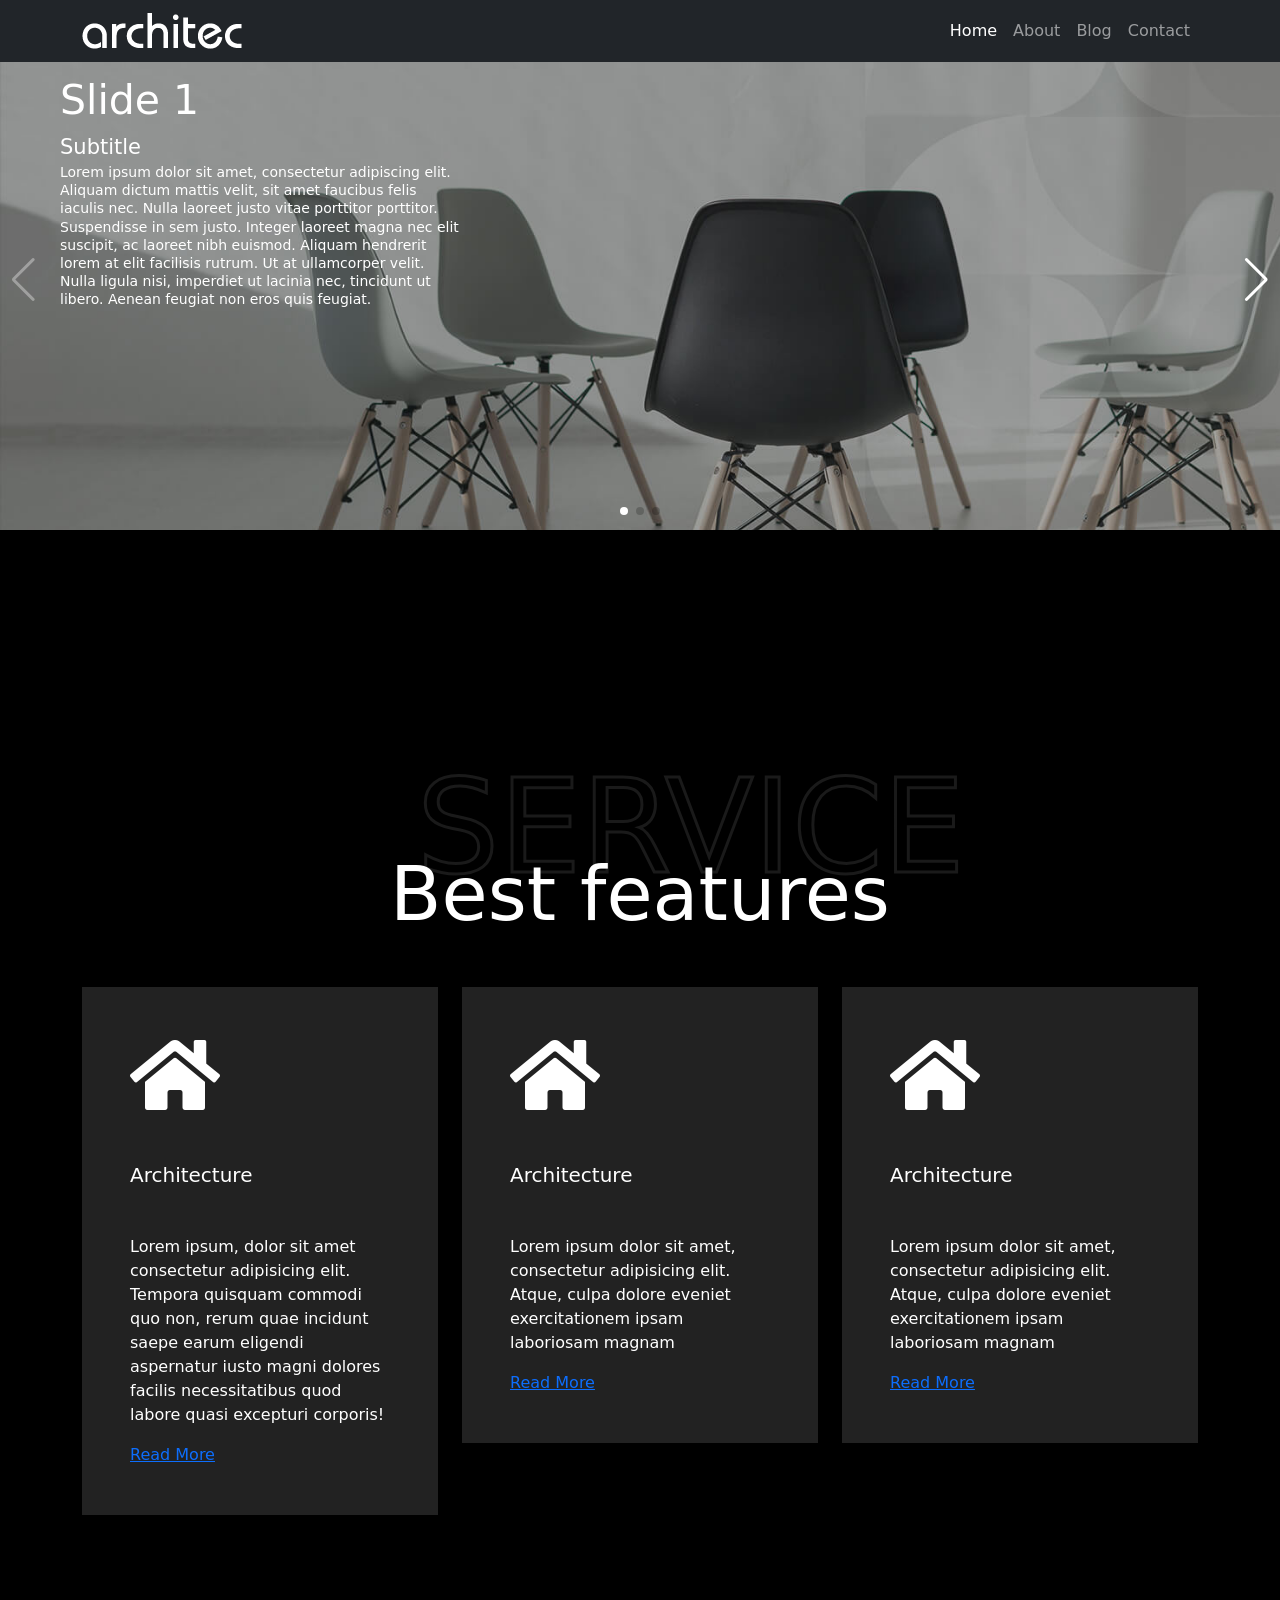
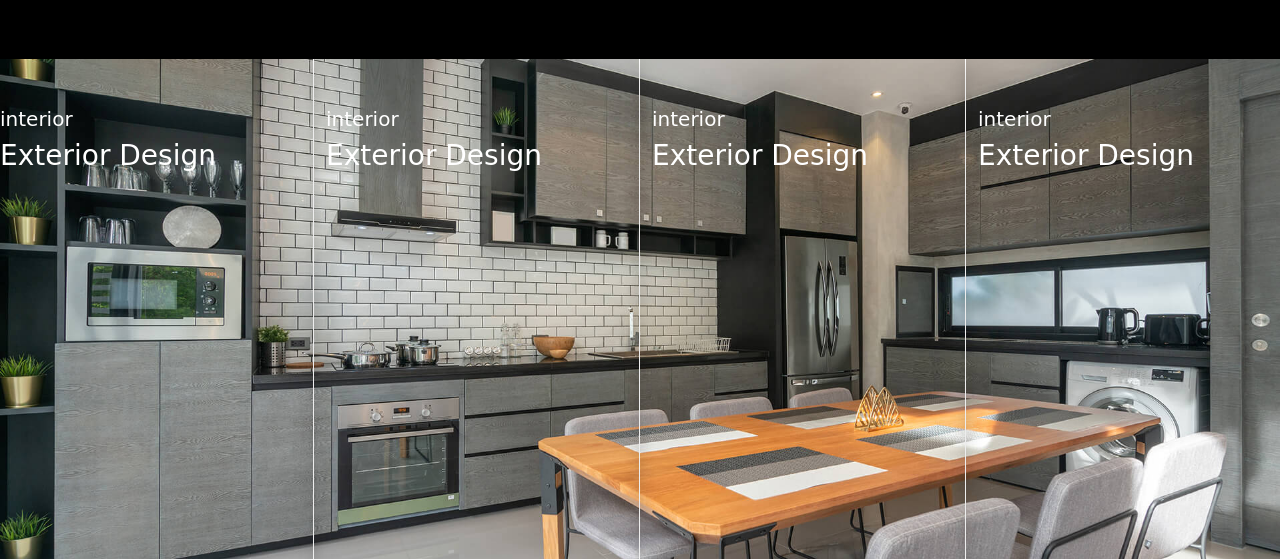
<file: index.html>
<!doctype html>
<html lang="en">
  <head>
   <link rel="stylesheet"href="css/all.min.css">
    <meta charset="utf-8">
    <meta name="viewport" content="width=device-width, initial-scale=1">

  
    <link href="https://cdn.jsdelivr.net/npm/bootstrap@5.1.1/dist/css/bootstrap.min.css" rel="stylesheet" integrity="sha384-F3w7mX95PdgyTmZZMECAngseQB83DfGTowi0iMjiWaeVhAn4FJkqJByhZMI3AhiU" crossorigin="anonymous">
  <!-- Link Swiper's CSS -->
  <link
  rel="stylesheet"
  href="https://unpkg.com/swiper/swiper-bundle.min.css"
/>
<link rel="stylesheet"href="css/style.css">

<!-- Demo styles -->


    <title>Hello, world!</title>
  </head>
  <body>
    <header class="fixed-top">
    <nav class="navbar navbar-expand-lg navbar-dark bg-dark">
      <div class="container">
        <a class="navbar-brand" href="#"><img src="img/logo-light.png"></a>
        <button class="navbar-toggler" type="button" data-bs-toggle="collapse" data-bs-target="#navbarSupportedContent" aria-controls="navbarSupportedContent" aria-expanded="false" aria-label="Toggle navigation">
          <span class="navbar-toggler-icon"></span>
        </button>
        <div class="collapse navbar-collapse" id="navbarSupportedContent">
          <ul class="navbar-nav ms-auto mb-2 mb-lg-0">
            <li class="nav-item">
              <a class="nav-link active" aria-current="page" href="#">Home</a>
            </li>
            <li class="nav-item">
              <a class="nav-link" href="#">About</a>
            </li>
            <li class="nav-item">
              <a class="nav-link" href="#">Blog</a>
            </li>
            <li class="nav-item">
              <a class="nav-link"href="#">Contact</a>

            </li>
        </div>
      </div>
    </nav>
  
  </header>
  <section class="slider">
    
    <div
      style="--swiper-navigation-color: #fff; --swiper-pagination-color: #fff"
      class="swiper mySwiper"
    >
      <div
        class="parallax-bg"
        style="
          background-image: url(img/02.jpg);
        "
        data-swiper-parallax="-23%"
      ></div>
      <div class="swiper-wrapper">
        <div class="swiper-slide">
          <div class="title" data-swiper-parallax="-300">Slide 1</div>
          <div class="subtitle" data-swiper-parallax="-200">Subtitle</div>
          <div class="text" data-swiper-parallax="-100">
            <p>
              Lorem ipsum dolor sit amet, consectetur adipiscing elit. Aliquam
              dictum mattis velit, sit amet faucibus felis iaculis nec. Nulla
              laoreet justo vitae porttitor porttitor. Suspendisse in sem justo.
              Integer laoreet magna nec elit suscipit, ac laoreet nibh euismod.
              Aliquam hendrerit lorem at elit facilisis rutrum. Ut at
              ullamcorper velit. Nulla ligula nisi, imperdiet ut lacinia nec,
              tincidunt ut libero. Aenean feugiat non eros quis feugiat.
            </p>
          </div>
        </div>
        <div class="swiper-slide">
          <div class="title" data-swiper-parallax="-300">Slide 2</div>
          <div class="subtitle" data-swiper-parallax="-200">Subtitle</div>
          <div class="text" data-swiper-parallax="-100">
            <p>
              Lorem ipsum dolor sit amet, consectetur adipiscing elit. Aliquam
              dictum mattis velit, sit amet faucibus felis iaculis nec. Nulla
              laoreet justo vitae porttitor porttitor. Suspendisse in sem justo.
              Integer laoreet magna nec elit suscipit, ac laoreet nibh euismod.
              Aliquam hendrerit lorem at elit facilisis rutrum. Ut at
              ullamcorper velit. Nulla ligula nisi, imperdiet ut lacinia nec,
              tincidunt ut libero. Aenean feugiat non eros quis feugiat.
            </p>
          </div>
        </div>
        <div class="swiper-slide">
          <div class="title" data-swiper-parallax="-300">Slide 3</div>
          <div class="subtitle" data-swiper-parallax="-200">Subtitle</div>
          <div class="text" data-swiper-parallax="-100">
            <p>
              Lorem ipsum dolor sit amet, consectetur adipiscing elit. Aliquam
              dictum mattis velit, sit amet faucibus felis iaculis nec. Nulla
              laoreet justo vitae porttitor porttitor. Suspendisse in sem justo.
              Integer laoreet magna nec elit suscipit, ac laoreet nibh euismod.
              Aliquam hendrerit lorem at elit facilisis rutrum. Ut at
              ullamcorper velit. Nulla ligula nisi, imperdiet ut lacinia nec,
              tincidunt ut libero. Aenean feugiat non eros quis feugiat.
            </p>
          </div>
        </div>
      </div>
      <div class="swiper-button-next"></div>
      <div class="swiper-button-prev"></div>
      <div class="swiper-pagination"></div>
    </div>

  </section>
  <section class="featured py-5">
<div class="container my-5 py-5">
  <h2 class="text-white text-center mb-5">Best features</h2>
  <div class="row">
    <div class="col-4"><div class="box p-5"><i class="fas fa-home fa-5x"></i>
      <div class="content">
     <h5 class="my-5">Architecture</h5> 
    <p>Lorem ipsum, dolor sit amet consectetur adipisicing elit. Tempora quisquam commodi quo non, rerum quae incidunt saepe earum eligendi aspernatur iusto magni dolores facilis necessitatibus quod labore quasi excepturi corporis!</p>
    <a href="#">Read More</a>
    </div>
    </div>
    
   </div>
   <div class="col-md-4 mb-5">
    <div class="box p-5">
        <div class="content">
            <i class="fas fa-home fa-5x"></i>
            <h5 class="my-5">Architecture</h5>
            <p>Lorem ipsum dolor sit amet, consectetur adipisicing elit. Atque, culpa dolore eveniet exercitationem ipsam laboriosam magnam </p>
            <a href="#">Read More</a>
        </div>
    </div>
</div>
<div class="col-md-4 mb-5">
    <div class="box p-5">
        <div class="content">
            <i class="fas fa-home fa-5x"></i>
            <h5 class="my-5">Architecture</h5>
            <p>Lorem ipsum dolor sit amet, consectetur adipisicing elit. Atque, culpa dolore eveniet exercitationem ipsam laboriosam magnam </p>
            <a href="#">Read More</a>
        </div>
    </div>
</div>
</div>
</div>
  </section>
<section class="designs">
  <div class="row">
    <div class="col-3 py-5 img1 shadow border-end border-white">
      <h5>interior</h5>
      <h3>Exterior Design</h3>
    </div>
    <div class="col-3  py-5 img2 shadow border-end border-white">
      <h5>interior</h5>
      <h3>Exterior Design</h3>
    </div>
    <div class="col-3  py-5 img3 shadow border-end border-white">
      <h5>interior</h5>
      <h3>Exterior Design</h3>
    </div>
    <div class="col-3 py-5 img4 shadow border-end border-white">
      <h5>interior</h5>
      <h3>Exterior Design</h3>
    </div>
  </div>
</section>
    <script src="https://cdn.jsdelivr.net/npm/bootstrap@5.1.1/dist/js/bootstrap.bundle.min.js" integrity="sha384-/bQdsTh/da6pkI1MST/rWKFNjaCP5gBSY4sEBT38Q/9RBh9AH40zEOg7Hlq2THRZ" crossorigin="anonymous"></script>
    <script src="https://unpkg.com/swiper/swiper-bundle.min.js"></script>
    <script src="https://code.jquery.com/jquery-3.6.0.min.js" integrity="sha256-/xUj+3OJU5yExlq6GSYGSHk7tPXikynS7ogEvDej/m4=" crossorigin="anonymous"></script>
    <script src="js/script.js"></script>
  
  </body>
</html>
</file>
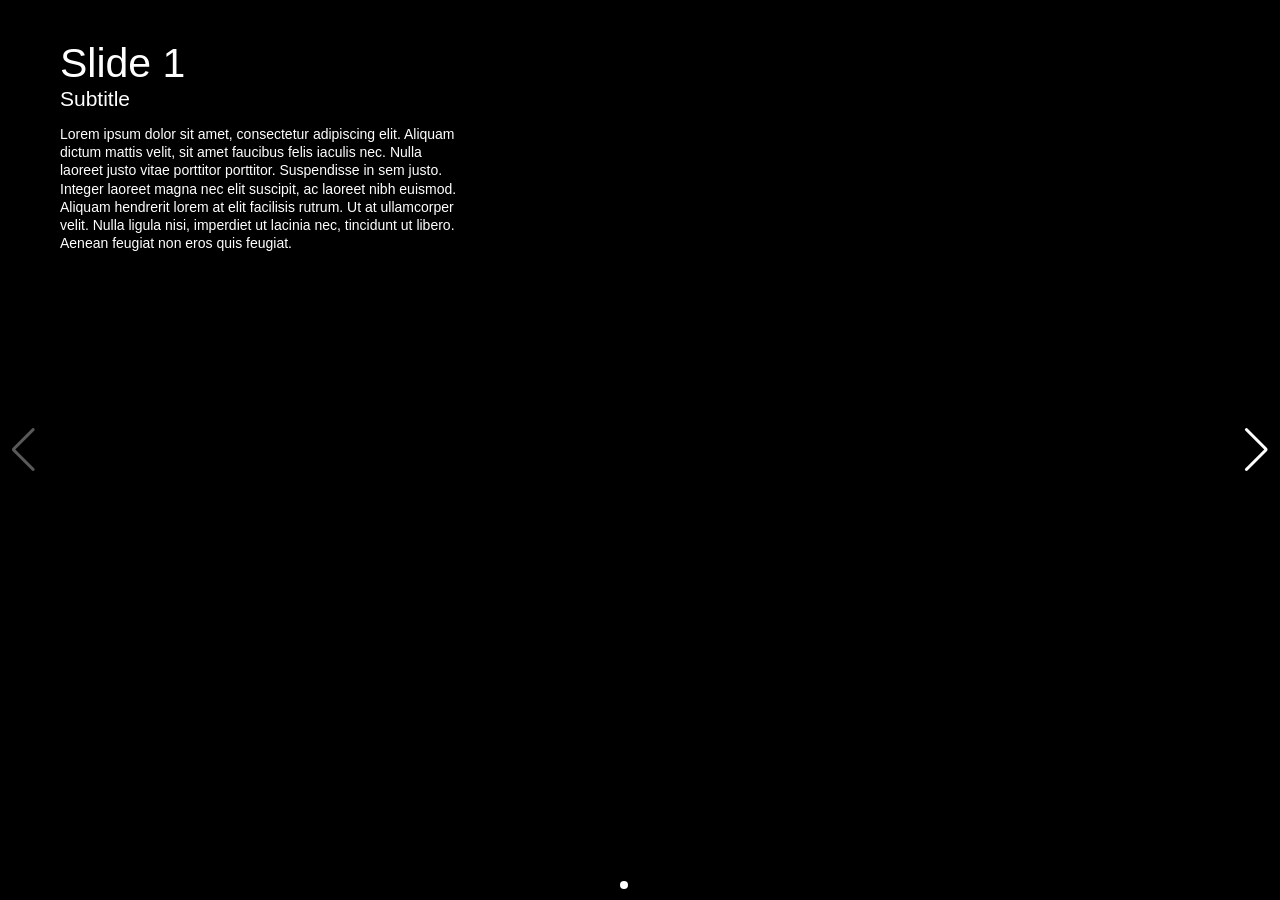
<file: test.html>
<!DOCTYPE html>
<html lang="en">
  <head>
    <meta charset="utf-8" />
    <title>Swiper demo</title>
    <meta
      name="viewport"
      content="width=device-width, initial-scale=1, minimum-scale=1, maximum-scale=1"
    />
    <!-- Link Swiper's CSS -->
    <link
      rel="stylesheet"
      href="https://unpkg.com/swiper/swiper-bundle.min.css"
    />

    <!-- Demo styles -->
    <style>
      html,
      body {
        position: relative;
        height: 100%;
      }

      body {
        background: #eee;
        font-family: Helvetica Neue, Helvetica, Arial, sans-serif;
        font-size: 14px;
        color: #000;
        margin: 0;
        padding: 0;
      }

      .swiper {
        width: 100%;
        height: 100%;
        background: #000;
      }

      .swiper-slide {
        font-size: 18px;
        color: #fff;
        -webkit-box-sizing: border-box;
        box-sizing: border-box;
        padding: 40px 60px;
      }

      .parallax-bg {
        position: absolute;
        left: 0;
        top: 0;
        width: 130%;
        height: 100%;
        -webkit-background-size: cover;
        background-size: cover;
        background-position: center;
      }

      .swiper-slide .title {
        font-size: 41px;
        font-weight: 300;
      }

      .swiper-slide .subtitle {
        font-size: 21px;
      }

      .swiper-slide .text {
        font-size: 14px;
        max-width: 400px;
        line-height: 1.3;
      }
    </style>
  </head>

  <body>
    <!-- Swiper -->

    <div
      style="--swiper-navigation-color: #fff; --swiper-pagination-color: #fff"
      class="swiper mySwiper"
    >
      <div
        class="parallax-bg"
        style="
          background-image: url(https://swiperjs.com/demos/images/nature-1.jpg);
        "
        data-swiper-parallax="-23%"
      ></div>
      <div class="swiper-wrapper">
        <div class="swiper-slide">
          <div class="title" data-swiper-parallax="-300">Slide 1</div>
          <div class="subtitle" data-swiper-parallax="-200">Subtitle</div>
          <div class="text" data-swiper-parallax="-100">
            <p>
              Lorem ipsum dolor sit amet, consectetur adipiscing elit. Aliquam
              dictum mattis velit, sit amet faucibus felis iaculis nec. Nulla
              laoreet justo vitae porttitor porttitor. Suspendisse in sem justo.
              Integer laoreet magna nec elit suscipit, ac laoreet nibh euismod.
              Aliquam hendrerit lorem at elit facilisis rutrum. Ut at
              ullamcorper velit. Nulla ligula nisi, imperdiet ut lacinia nec,
              tincidunt ut libero. Aenean feugiat non eros quis feugiat.
            </p>
          </div>
        </div>
        <div class="swiper-slide">
          <div class="title" data-swiper-parallax="-300">Slide 2</div>
          <div class="subtitle" data-swiper-parallax="-200">Subtitle</div>
          <div class="text" data-swiper-parallax="-100">
            <p>
              Lorem ipsum dolor sit amet, consectetur adipiscing elit. Aliquam
              dictum mattis velit, sit amet faucibus felis iaculis nec. Nulla
              laoreet justo vitae porttitor porttitor. Suspendisse in sem justo.
              Integer laoreet magna nec elit suscipit, ac laoreet nibh euismod.
              Aliquam hendrerit lorem at elit facilisis rutrum. Ut at
              ullamcorper velit. Nulla ligula nisi, imperdiet ut lacinia nec,
              tincidunt ut libero. Aenean feugiat non eros quis feugiat.
            </p>
          </div>
        </div>
        <div class="swiper-slide">
          <div class="title" data-swiper-parallax="-300">Slide 3</div>
          <div class="subtitle" data-swiper-parallax="-200">Subtitle</div>
          <div class="text" data-swiper-parallax="-100">
            <p>
              Lorem ipsum dolor sit amet, consectetur adipiscing elit. Aliquam
              dictum mattis velit, sit amet faucibus felis iaculis nec. Nulla
              laoreet justo vitae porttitor porttitor. Suspendisse in sem justo.
              Integer laoreet magna nec elit suscipit, ac laoreet nibh euismod.
              Aliquam hendrerit lorem at elit facilisis rutrum. Ut at
              ullamcorper velit. Nulla ligula nisi, imperdiet ut lacinia nec,
              tincidunt ut libero. Aenean feugiat non eros quis feugiat.
            </p>
          </div>
        </div>
      </div>
      <div class="swiper-button-next"></div>
      <div class="swiper-button-prev"></div>
      <div class="swiper-pagination"></div>
    </div>

    <!-- Swiper JS -->
    <script src="https://unpkg.com/swiper/swiper-bundle.min.js"></script>

    <!-- Initialize Swiper -->
    <script>
      var swiper = new Swiper(".mySwiper", {
        speed: 600,
        parallax: true,
        pagination: {
          el: ".swiper-pagination",
          clickable: true,
        },
        navigation: {
          nextEl: ".swiper-button-next",
          prevEl: ".swiper-button-prev",
        },
      });
    </script>
  </body>
</html>
</file>
<file: css/style.css>
.swiper {
  width: 100%;
  height: 500px;
  background: #000;
}

.swiper-slide {
  font-size: 18px;
  color: #fff;
  -webkit-box-sizing: border-box;
  box-sizing: border-box;
  padding: 40px 60px;
}

.parallax-bg {
  position: absolute;
  left: 0;
  top: 0;
  width: 130%;
  height: 100%;
  -webkit-background-size: cover;
  background-size: cover;
  background-position: center;
}

.swiper-slide .title {
  font-size: 41px;
  font-weight: 300;
}

.swiper-slide .subtitle {
  font-size: 21px;
}

.swiper-slide .text {
  font-size: 14px;
  max-width: 400px;
  line-height: 1.3;
}
body{
  padding-top: 30px;
  background-color: black;
  color: white;

}
body{
  background-color: black;
  color: white;
}
h2{
font-size: 75px;
position: relative;
}
h2:before{
content: 'SERVICE';
position: absolute;
font-size: 130px;
color: transparent;
-webkit-text-stroke: 3px gray;
z-index: -1;
opacity: 0.2;
left: 30%;
top: -100px;
}
.box{
  background-color:#222;
  background-size: cover;
  position: relative;
}
.col-4:first-child .box:hover{
  background-image: url('../img/01.jpg');
  background-size: cover;
  opacity: 0.2;
  position: relative;
}


.col-md-4:nth-child(2) .box:hover{
  background-image: url('../img/2.jpg');
}
.col-md-4:last-child .box:hover{
  background-image: url('../img/03.jpg');
}
.bok:hover:before{
  position: absolute;
  content: '';
  display: block;
  background-color: #00000091;
  width: 100%;
  height: 80%;
  left: 0;
  top:0;
}
.content{
  position: relative;
  z-index: 2;
}
.designs{
  background-image: url('../img/bg_1.jpg');
  height: 500px;
  background-size: cover;
  background-position:center center;
}
.designs .col-3{
  height: 500px;
}
.slider{
 min-height: 675px;
}
</file>
